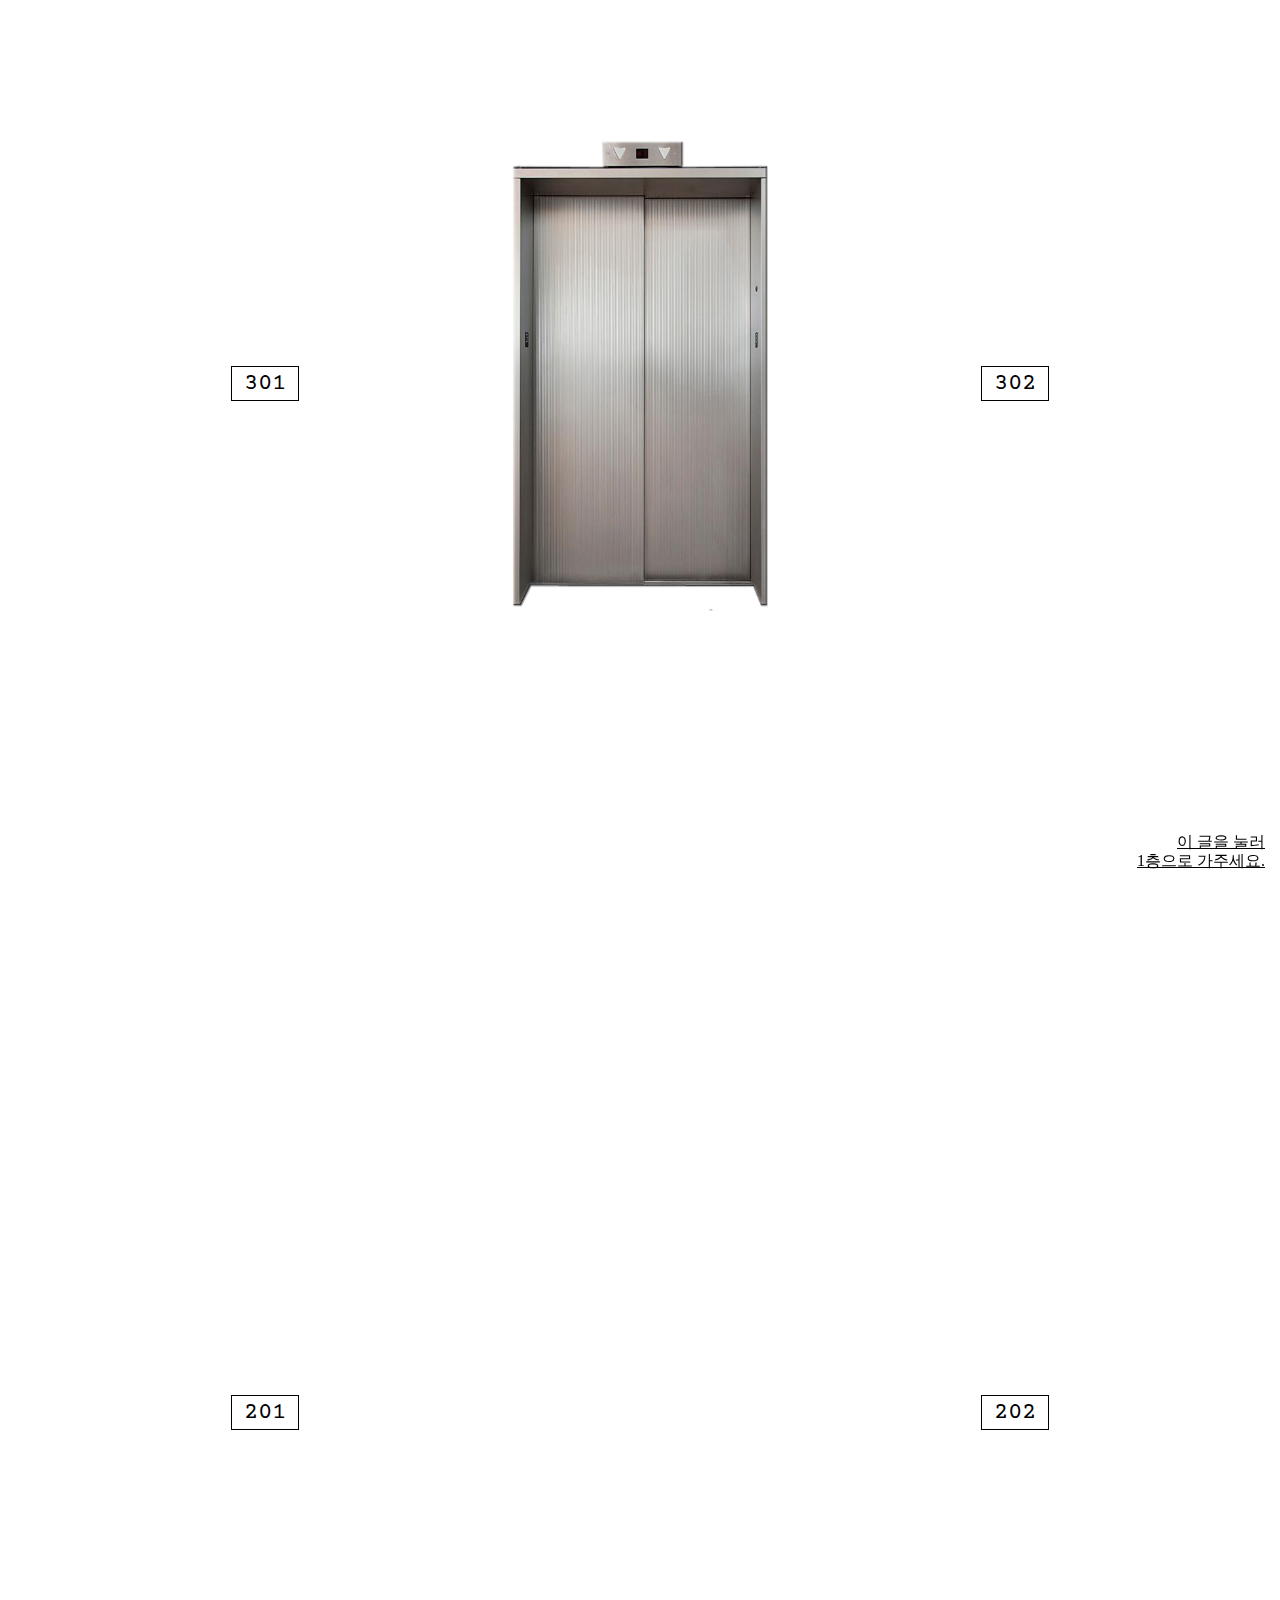
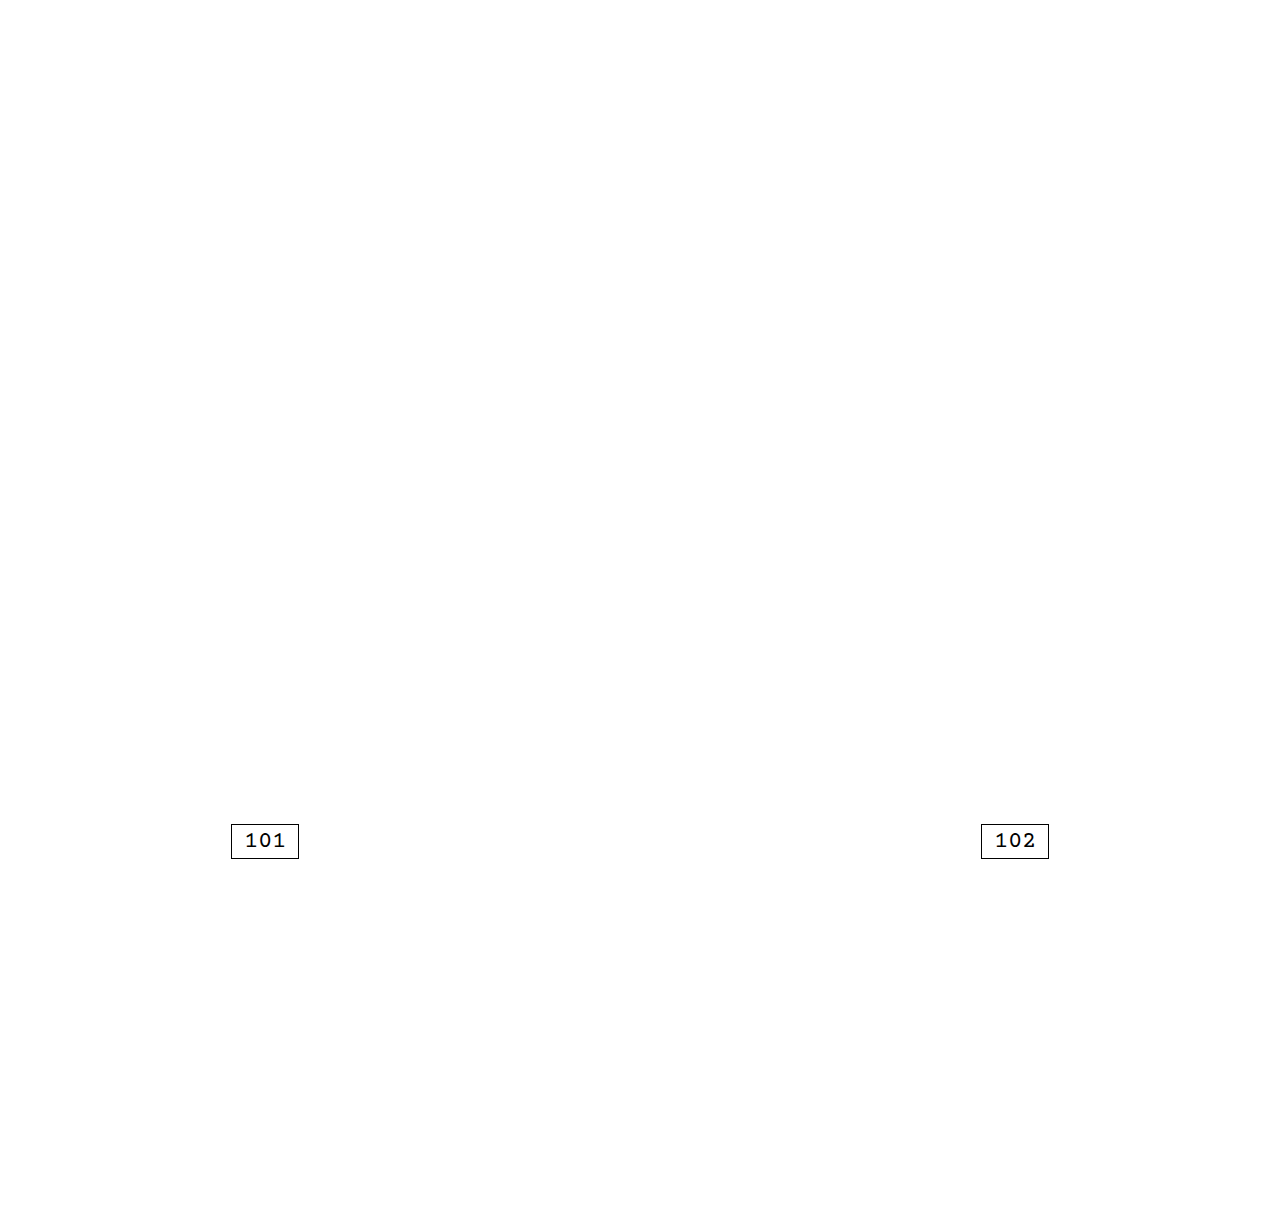
<file: index.html>
<!DOCTYPE html>
<html lang="ko">
<head>
    <meta charset="UTF-8">
    <meta http-equiv="X-UA-Compatible" content="IE=edge">
    <meta name="viewport" content="width=device-width, initial-scale=1.0">
    <link rel="preconnect" href="https://fonts.googleapis.com">
    <link rel="preconnect" href="https://fonts.gstatic.com" crossorigin>
    <link href="https://fonts.googleapis.com/css2?family=Courier+Prime:wght@400;700&family=Gothic+A1:wght@400;700;900&display=swap" rel="stylesheet">
    
    <title>villa</title>
    
    <link rel="stylesheet" href="css/reset.css" />
    <link rel="stylesheet" href="css/style.css" />
</head>
<body>
    <div class="wrap">
        <a
href="#gotobottom"
title="Go to Bottom"
style="display: scroll; position: fixed; bottom: 30px; right: 15px;"
rel="nofollow"
onfocus='this.blur()'
>
이 글을 눌러
<br>
1층으로 가주세요.

</a>
    <div class="container">
    <div class="el">
        <img src="img/close.png" alt="elevator" id="close">
        <img src="img/open.png" alt="elevator" id="open">
    </div>
</div>

<div class="container2">
    <div class="floor">

    
     

        <div class="three">
            <a href="301_1.html" 
            class="btn-sm btn-outlinee-primary" value="PLAY" 
            onmouseover="hzplay('bell.mp3')" onmouseleave="hzplay('')" onclick="play()" target="blank">301</a>
       <div class="space">&nbsp</div>
           <a href="302_1.html" 
           class="btn-sm btn-outlinee-primary" value="PLAY"
           onmouseover="hzplay('bell.mp3')" onmouseleave="hzplay('')" onclick="play()" target="blank">302</a>
    </div>
        <div class="two">
            <a href="201_1.html" 
            class="btn-sm btn-outlinee-primary" value="PLAY" 
            onmouseover="hzplay('bell.mp3')" onmouseleave="hzplay('')"onclick="play()" target="blank">201</a>
       <div class="space">&nbsp</div>
           <a href="202_1.html" 
           class="btn-sm btn-outlinee-primary" value="PLAY" 
           onmouseover="hzplay('bell.mp3')" onmouseleave="hzplay('')"onclick="play()"target="blank">202</a>
    </div>
        <div class="one">
            <a href="101_1.html" 
            class="btn-sm btn-outlinee-primary" value="PLAY" 
            onmouseover="hzplay('bell.mp3')" onmouseleave="hzplay('')" onclick="play()"target="blank">101</a>
       <div class="space">&nbsp</div>
           <a href="102_1.html" 
           class="btn-sm btn-outlinee-primary" value="PLAY" 
           onmouseover="hzplay('bell.mp3')" onmouseleave="hzplay('')" onclick="play()"target="blank">102</a>
    </div>
    </div>
</div>

</div>


<div id='gotobottom'></div>
    <audio id='hz' controls><source src="" type="audio/mp3" /></audio>
    <audio id="audio" src="door.mp3"></audio>
    <script type="text/javascript">
    function hzplay($mp3){
        hz = document.getElementById("hz");
        hz.src = $mp3;
        hz.play();
    }

    function play(){
        var audio = document.getElementById("audio");
        audio.play();
    }
    function play(){
        var audio = document.getElementById("audio");
        audio.play();
    }
    function play(){
        var audio = document.getElementById("audio");
        audio.play();
    }
    function play(){
        var audio = document.getElementById("audio");
        audio.play();
    }
    function play(){
        var audio = document.getElementById("audio");
        audio.play();
    }
    function play(){
        var audio = document.getElementById("audio");
        audio.play();
    }
    function play(){
        var audio = document.getElementById("audio");
        audio.play();
    }

  
    </script>
    
  

    

</body>
</html>
</file>
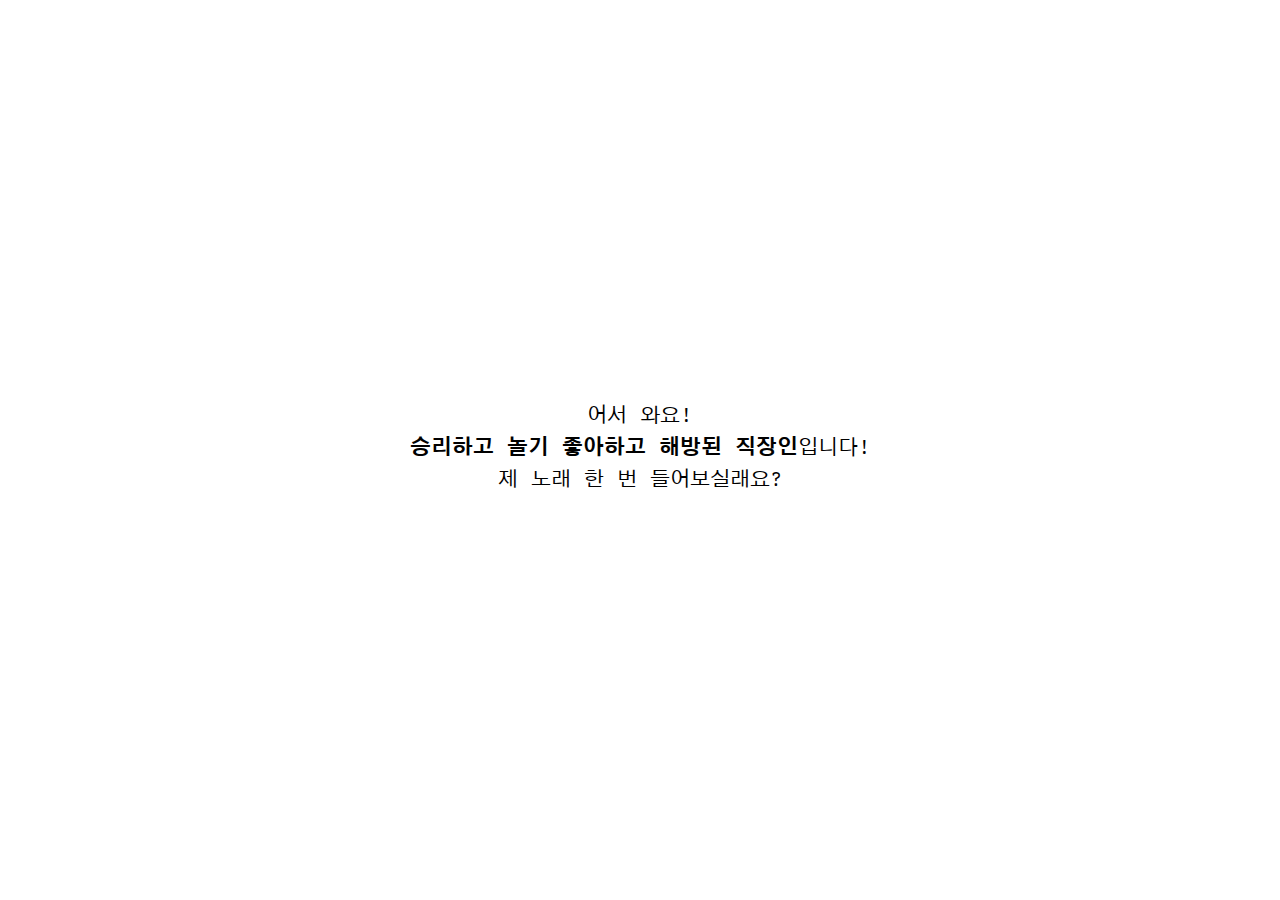
<file: 101_1.html>
<!DOCTYPE html>
<html lang="ko">
<head>

    <meta charset="UTF-8">
    <meta http-equiv="X-UA-Compatible" content="IE=edge">
    <meta name="viewport" content="width=device-width, initial-scale=1.0">
    <meta http-equiv="refresh" content="5;url=101_2.html">
    <link href="https://fonts.googleapis.com/css2?family=Courier+Prime:wght@400;700&family=Gothic+A1:wght@400;700;900&display=swap" rel="stylesheet">
    
    <title>101</title>
    <style>
   
           .text{
               margin: 0 auto;
                text-align: center;
                position: absolute;
                top: 50%;
                left: 50%;
                transform: translate(-50%, -50%);
                font-family: 'Courier Prime', 'Gothic A1', monospace;
                font-size:16pt;
                line-height: 1.5;
               
           }
       
    </style>
    
</head>
<body>
    <div class="wrap">
   <div class="text">어서 와요!
       <br>
       <b>승리하고 놀기 좋아하고 해방된 직장인</b>입니다!
       <br>제 노래 한 번 들어보실래요?
   </div>

</div>

</body>
</html>
</file>
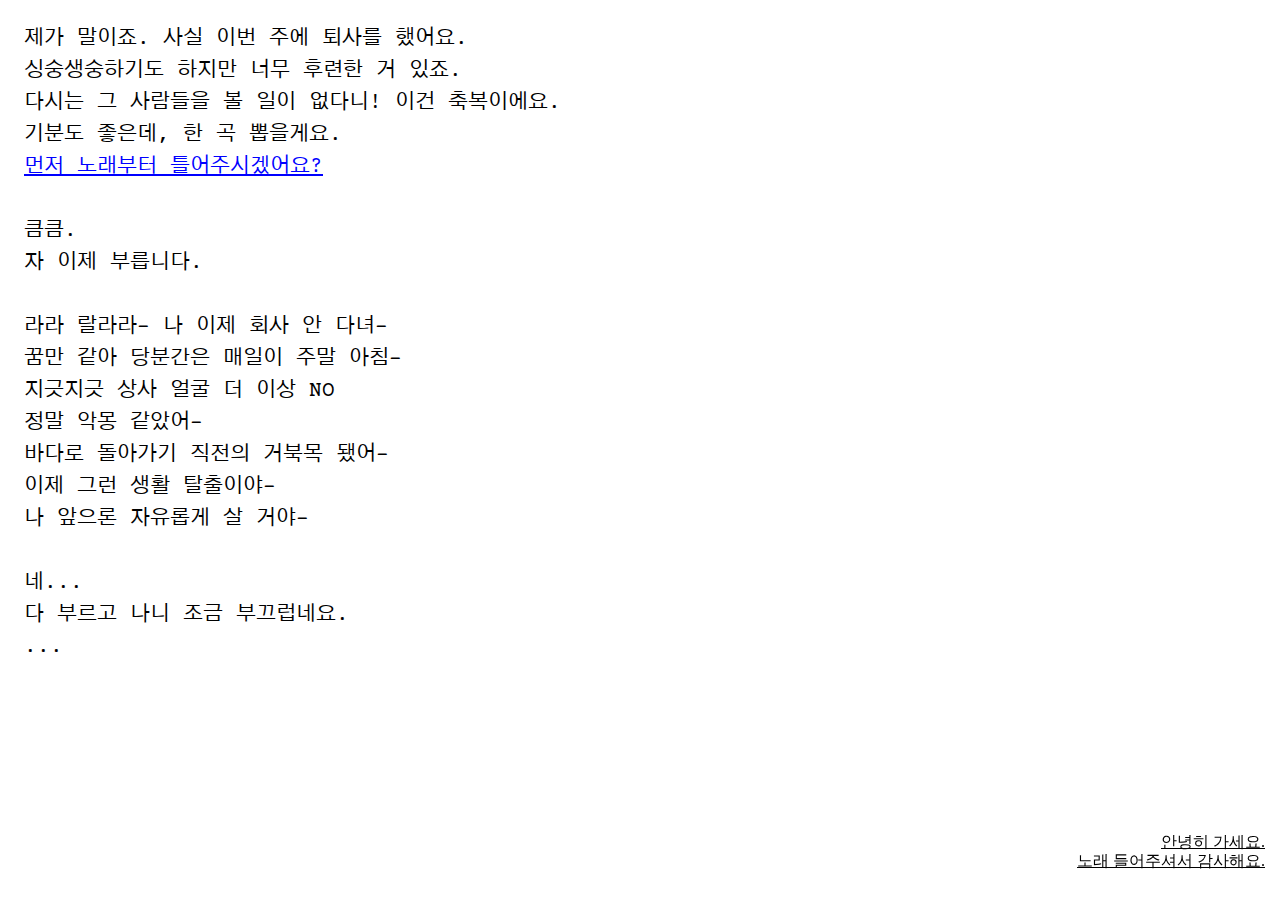
<file: 101_2.html>
<!DOCTYPE html>
<html lang="ko">
<head>
    <meta charset="UTF-8">
    <meta http-equiv="X-UA-Compatible" content="IE=edge">
    <meta name="viewport" content="width=device-width, initial-scale=1.0">
    <title>101</title>
    <link href="https://fonts.googleapis.com/css2?family=Courier+Prime:wght@400;700&family=Gothic+A1:wght@400;700;900&display=swap" rel="stylesheet">
     <link rel="stylesheet" href="css/reset.css" />
    <link rel="stylesheet" href="css/style2.css" />
    
    
</head>
<body>
    <div class="wrap">
    제가 말이죠. 사실 이번 주에 퇴사를 했어요.
    <br>
    싱숭생숭하기도 하지만 너무 후련한 거 있죠.
    <br>
    다시는 그 사람들을 볼 일이 없다니! 이건 축복이에요.
    <br>
    기분도 좋은데, 한 곡 뽑을게요.
    <br>
    <a class="btn-sm btn-outlinee-primary" value="PLAY" onclick="play()">  먼저 노래부터 틀어주시겠어요?</a>
    <br>
    <br>
    큼큼.
    <br>
    자 이제 부릅니다.
    <br>
    <br>
 
    라라 랄라라- 나 이제 회사 안 다녀-
    <br>
    꿈만 같아 당분간은 매일이 주말 아침-
    <br>
    지긋지긋 상사 얼굴 더 이상 NO
    <br>
    정말 악몽 같았어-
    <br>
    바다로 돌아가기 직전의 거북목 됐어-
    <br>
    이제 그런 생활 탈출이야- 
    <br>
    나 앞으론 자유롭게 살 거야-
    <br>
    <br>
    네...
    <br>
    다 부르고 나니 조금 부끄럽네요.
    <br>
    ...
    <br>
</div>

<a href="index.html" 
style="display: scroll; position: fixed; bottom: 30px; right: 15px;"
rel="nofollow"
onfocus='this.blur()'
>
안녕히 가세요.
<br>
노래 들어주셔서 감사해요.

</a>


<audio id="audio" src="sound/song.mp3"></audio>

<script type="text/javascript">

    function play(){
        var audio = document.getElementById("audio");
        audio.play();
    }

  
    </script>
</body>
</html>
</file>
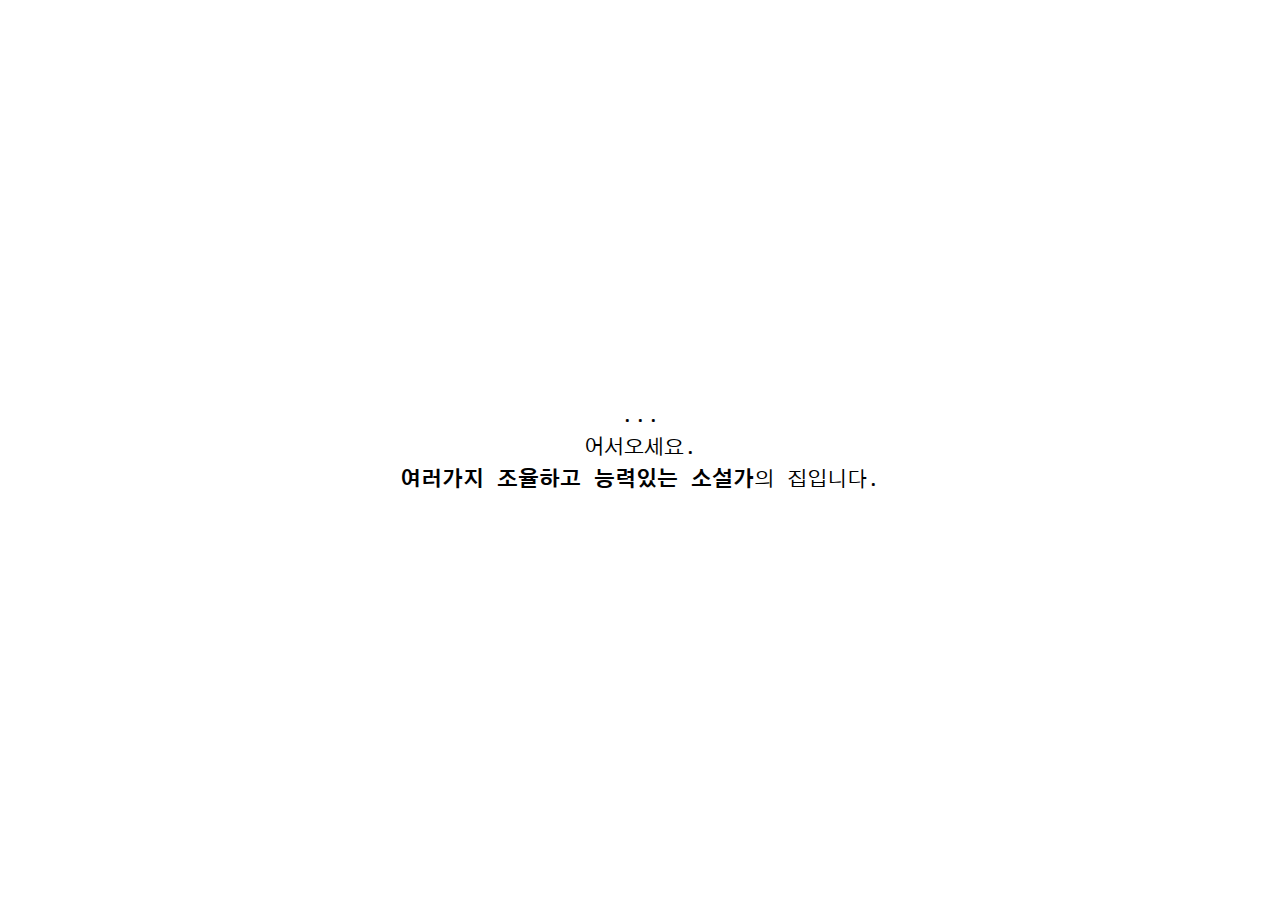
<file: 102_1.html>
<!DOCTYPE html>
<html lang="ko">
<head>

    <meta charset="UTF-8">
    <meta http-equiv="X-UA-Compatible" content="IE=edge">
    <meta name="viewport" content="width=device-width, initial-scale=1.0">
    <meta http-equiv="refresh" content="5;url=102_2.html">
    <link href="https://fonts.googleapis.com/css2?family=Courier+Prime:wght@400;700&family=Gothic+A1:wght@400;700;900&display=swap" rel="stylesheet">
    
    <title>102</title>
    <style>
   
           .text{
               margin: 0 auto;
                text-align: center;
                position: absolute;
                top: 50%;
                left: 50%;
                transform: translate(-50%, -50%);
                font-family: 'Courier Prime', 'Gothic A1', monospace;
                font-size:16pt;
                line-height: 1.5;
               
           }
       
    </style>
    
</head>
<body>
    <div class="wrap">
   <div class="text">
    ...
    <br>
    어서오세요.
    <br>
    
    <b>
        여러가지 조율하고 능력있는 소설가</b>의 집입니다.
   </div>

</div>

</body>
</html>
</file>
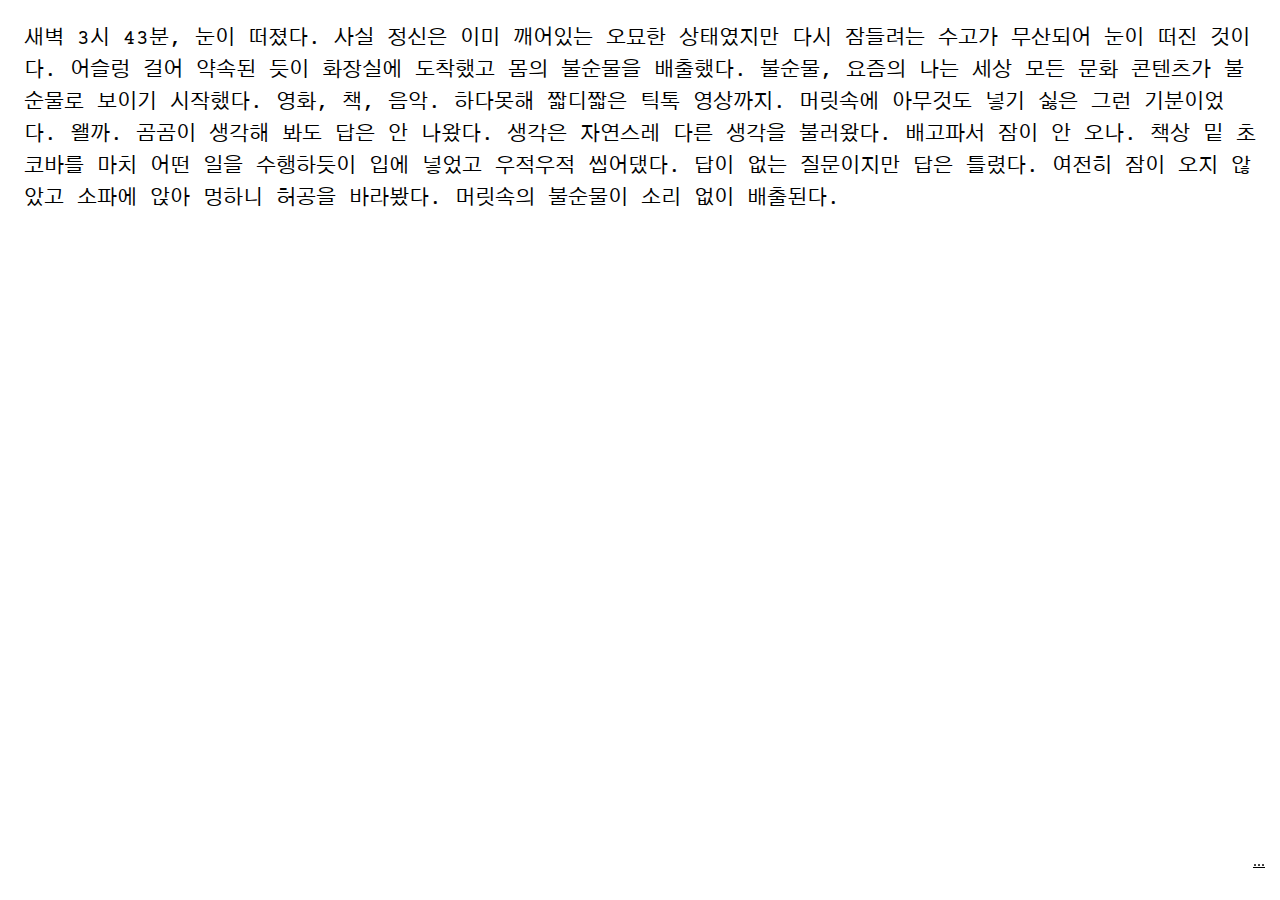
<file: 102_2.html>
<!DOCTYPE html>
<html lang="ko">
<head>
    <meta charset="UTF-8">
    <meta http-equiv="X-UA-Compatible" content="IE=edge">
    <meta name="viewport" content="width=device-width, initial-scale=1.0">
    <title>102</title>
    <link href="https://fonts.googleapis.com/css2?family=Courier+Prime:wght@400;700&family=Gothic+A1:wght@400;700;900&display=swap" rel="stylesheet">
     <link rel="stylesheet" href="css/reset.css" />
    <link rel="stylesheet" href="css/style2.css" />
    
    
</head>
<body>
    <div class="wrap">
        새벽 3시 43분, 눈이 떠졌다. 
        사실 정신은 이미 깨어있는 오묘한 상태였지만 다시 잠들려는 수고가 무산되어 눈이 떠진 것이다. 
        어슬렁 걸어 약속된 듯이 화장실에 도착했고 몸의 불순물을 배출했다. 
        불순물, 요즘의 나는 세상 모든 문화 콘텐츠가 불순물로 보이기 시작했다. 
        영화, 책, 음악. 하다못해 짧디짧은 틱톡 영상까지. 
        머릿속에 아무것도 넣기 싫은 그런 기분이었다. 
        왤까. 곰곰이 생각해 봐도 답은 안 나왔다. 생각은 자연스레 다른 생각을 불러왔다. 
        배고파서 잠이 안 오나. 책상 밑 초코바를 마치 어떤 일을 수행하듯이 입에 넣었고 우적우적 씹어댔다. 
        답이 없는 질문이지만 답은 틀렸다. 여전히 잠이 오지 않았고 소파에 앉아 멍하니 허공을 바라봤다. 
        머릿속의 불순물이 소리 없이 배출된다.
        
</div>

<a href="index.html" 
style="display: scroll; position: fixed; bottom: 30px; right: 15px;"
rel="nofollow"
onfocus='this.blur()'
>
...

</a>


<audio id="audio" src="sound/song.mp3"></audio>

<script type="text/javascript">

    function play(){
        var audio = document.getElementById("audio");
        audio.play();
    }

  
    </script>
</body>
</html>
</file>
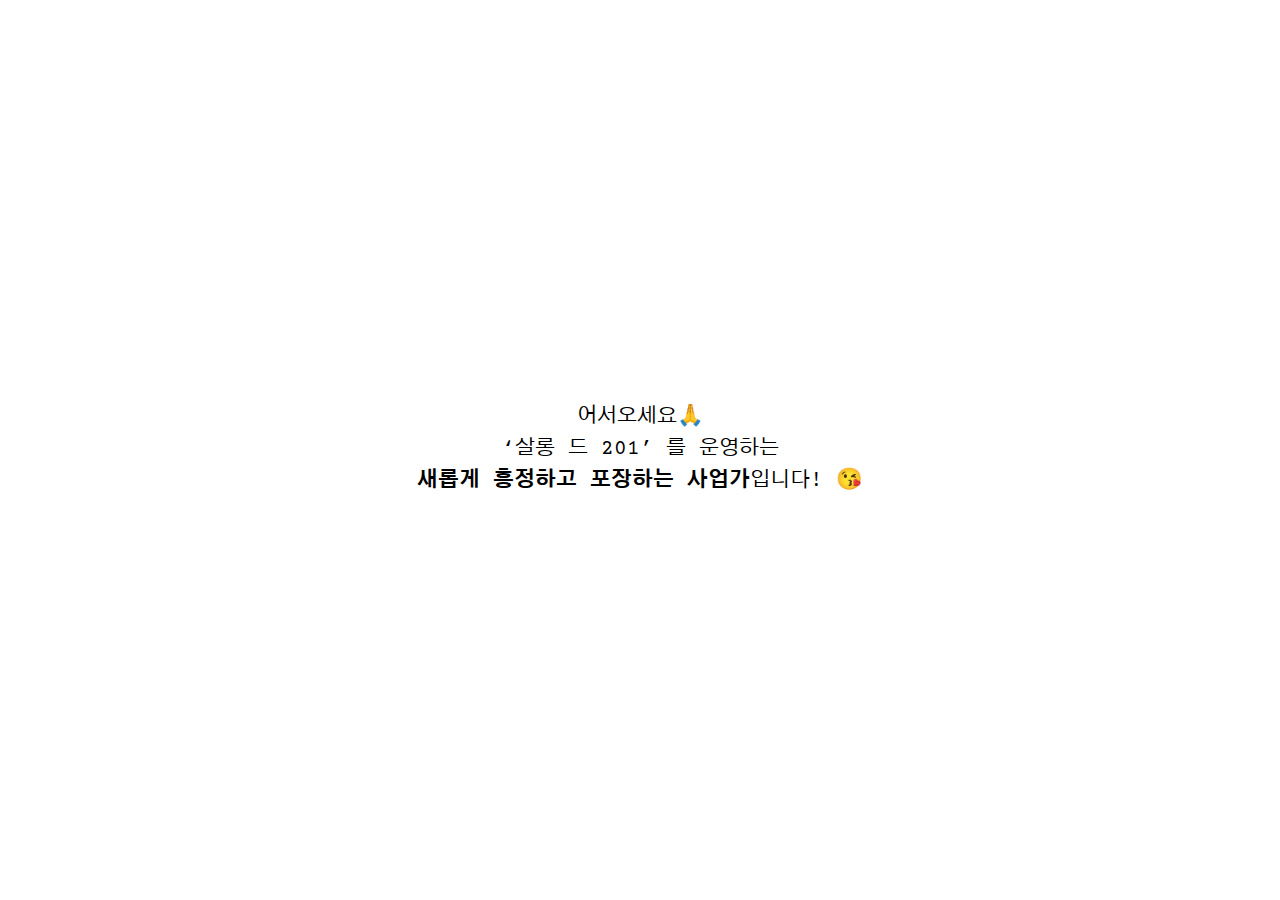
<file: 201_1.html>
<!DOCTYPE html>
<html lang="ko">
<head>

    <meta charset="UTF-8">
    <meta http-equiv="X-UA-Compatible" content="IE=edge">
    <meta name="viewport" content="width=device-width, initial-scale=1.0">
    <meta http-equiv="refresh" content="5;url=201_2.html">
    <link href="https://fonts.googleapis.com/css2?family=Courier+Prime:wght@400;700&family=Gothic+A1:wght@400;700;900&display=swap" rel="stylesheet">
    
    <title>201</title>
    <style>
   
           .text{
               margin: 0 auto;
                text-align: center;
                position: absolute;
                top: 50%;
                left: 50%;
                transform: translate(-50%, -50%);
                font-family: 'Courier Prime', 'Gothic A1', monospace;
                font-size:16pt;
                line-height: 1.5;
               
           }
       
    </style>
    
</head>
<body>
    <div class="wrap">
   <div class="text">
    어서오세요🙏
    <br>
    ‘살롱 드 201’ 를 운영하는
    <br>
    <b>새롭게 흥정하고 포장하는 사업가</b>입니다! 😘
    
   </div>

</div>

</body>
</html>
</file>
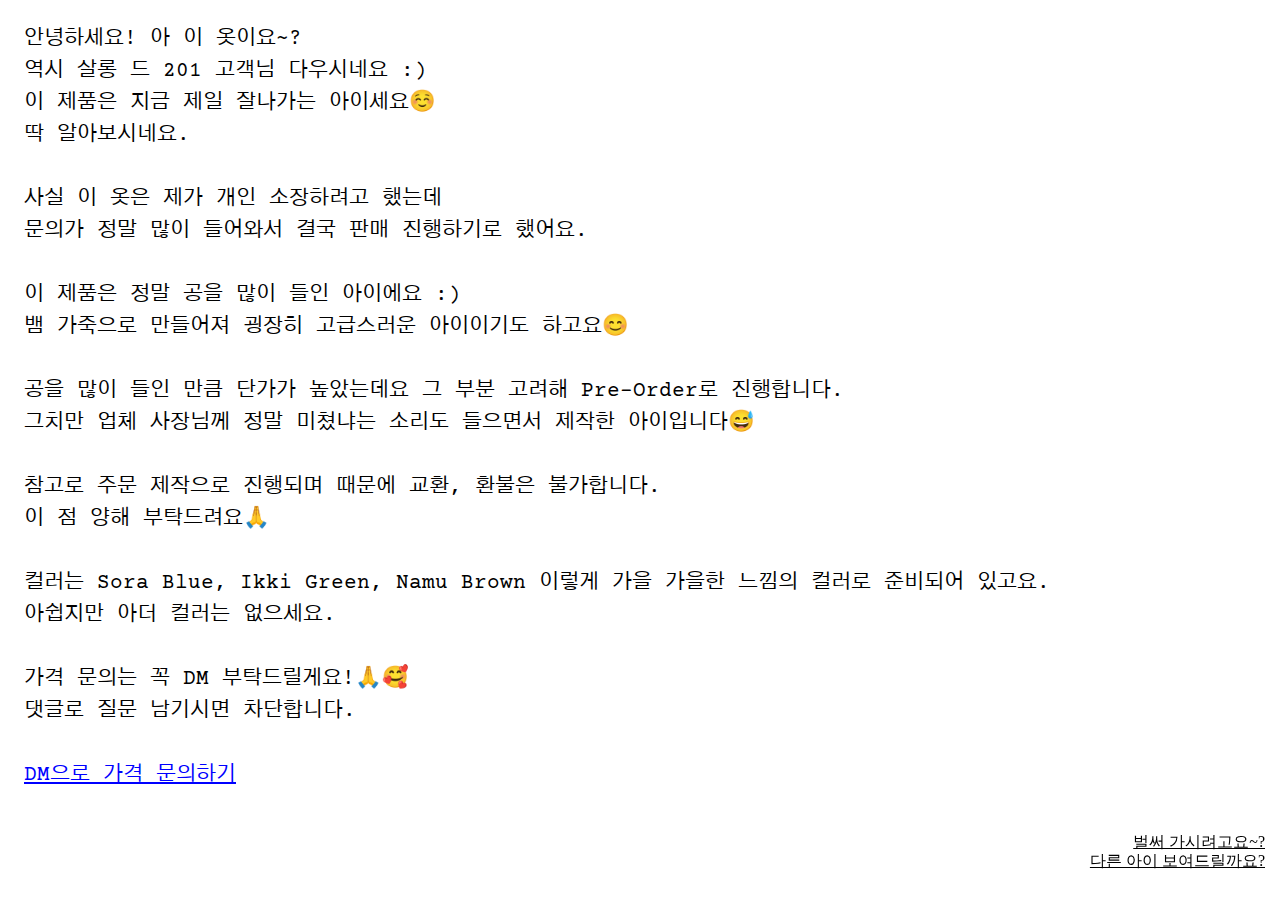
<file: 201_2.html>
<!DOCTYPE html>
<html lang="ko">
<head>
    <meta charset="UTF-8">
    <meta http-equiv="X-UA-Compatible" content="IE=edge">
    <meta name="viewport" content="width=device-width, initial-scale=1.0">
    <title>201</title>
    <link href="https://fonts.googleapis.com/css2?family=Courier+Prime:wght@400;700&family=Gothic+A1:wght@400;700;900&display=swap" rel="stylesheet">
     <link rel="stylesheet" href="css/reset.css" />
    <link rel="stylesheet" href="css/style2.css" />
    
    
</head>
<body>
    <div class="wrap">
        안녕하세요! 아 이 옷이요~?
        <br>
역시 살롱 드 201 고객님 다우시네요 :)
<br>
이 제품은 지금 제일 잘나가는 아이세요☺️
<br>
딱 알아보시네요.
<br>
<br>
사실 이 옷은 제가 개인 소장하려고 했는데
<br>
문의가 정말 많이 들어와서 결국 판매 진행하기로 했어요.
<br>
<br>
이 제품은 정말 공을 많이 들인 아이에요 :)
<br>
뱀 가죽으로 만들어져 굉장히 고급스러운 아이이기도 하고요😊
<br>
<br>

공을 많이 들인 만큼 단가가 높았는데요 그 부분 고려해 Pre-Order로 진행합니다.
<br>
그치만 업체 사장님께 정말 미쳤냐는 소리도 들으면서 제작한 아이입니다😅
<br>
<br>
참고로 주문 제작으로 진행되며 때문에 교환, 환불은 불가합니다.
<br>
이 점 양해 부탁드려요🙏
<br>
<br>

컬러는 Sora Blue, Ikki Green, Namu Brown 이렇게 가을 가을한 느낌의 컬러로 준비되어 있고요.
<br>
아쉽지만 아더 컬러는 없으세요.
<br>
<br>

가격 문의는 꼭 DM 부탁드릴게요!🙏🥰
<br>
 댓글로 질문 남기시면 차단합니다.
 <br>
 <br>
 <a href="201_3.html" 
	onclick="window.open(this.href, '_blank', 'width=500, height=150'); return false;">
	DM으로 가격 문의하기
</a>
        
</div>

<a href="index.html" 
style="display: scroll; position: fixed; bottom: 30px; right: 15px;"
rel="nofollow"
onfocus='this.blur()'
>
벌써 가시려고요~?
<br>
다른 아이 보여드릴까요?
</a>



<audio id="audio" src="sound/song.mp3"></audio>

<script type="text/javascript">

    function play(){
        var audio = document.getElementById("audio");
        audio.play();
    }

  
    </script>
</body>
</html>
</file>
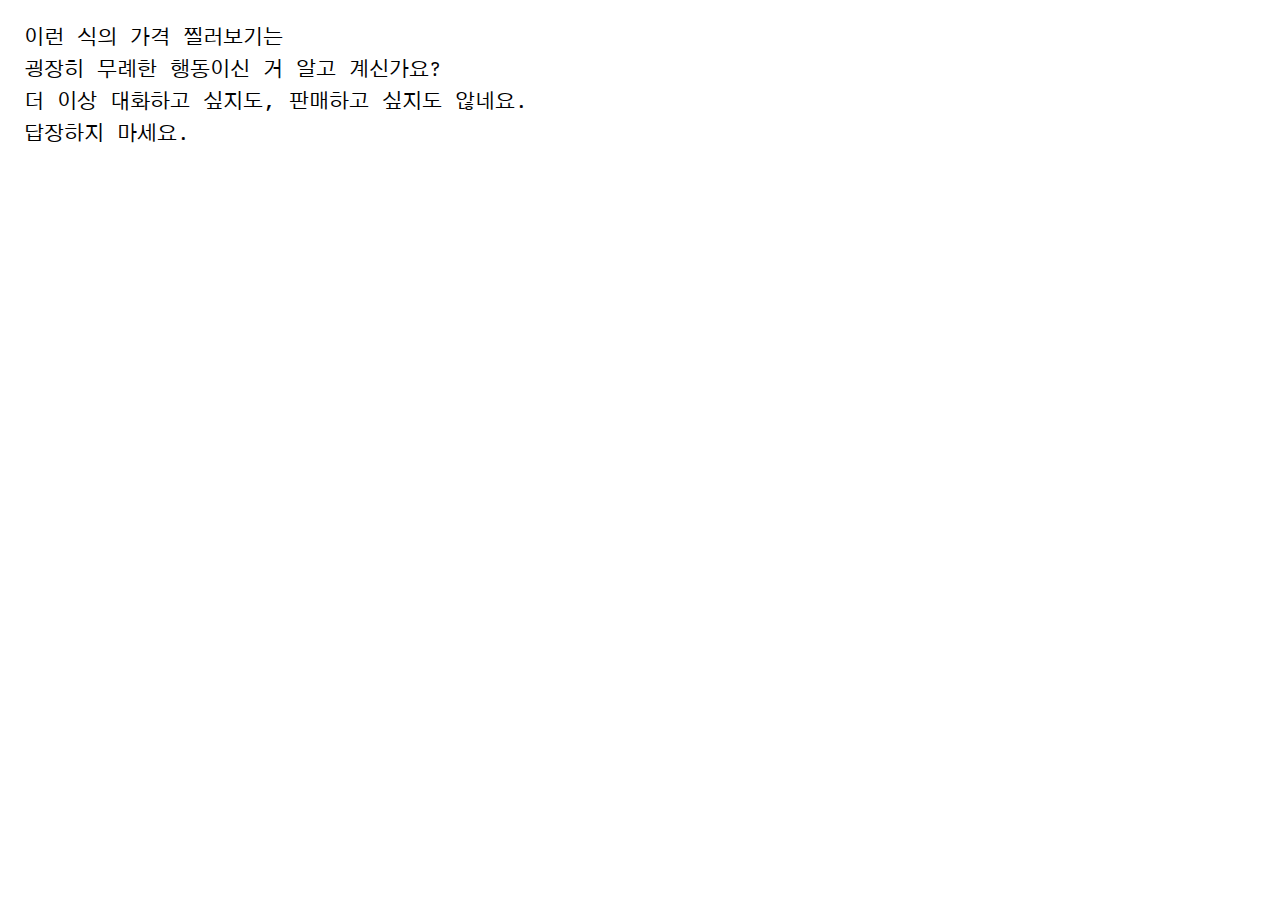
<file: 201_3.html>
<!DOCTYPE html>
<html lang="ko">
<head>
    <meta charset="UTF-8">
    <meta http-equiv="X-UA-Compatible" content="IE=edge">
    <meta name="viewport" content="width=device-width, initial-scale=1.0">
    <link href="https://fonts.googleapis.com/css2?family=Courier+Prime:wght@400;700&family=Gothic+A1:wght@400;700;900&display=swap" rel="stylesheet">
    <link rel="stylesheet" href="css/reset.css" />
   <link rel="stylesheet" href="css/style2.css" />
    <title>DM</title>
</head>
<body>
    <div class="wrap">
        이런 식의 가격 찔러보기는 
        <br>
        굉장히 무례한 행동이신 거 알고 계신가요?
        <br>
       더 이상 대화하고 싶지도, 판매하고 싶지도 않네요.
       <br>
       답장하지 마세요.


    </div>

</body>
</html>
</file>
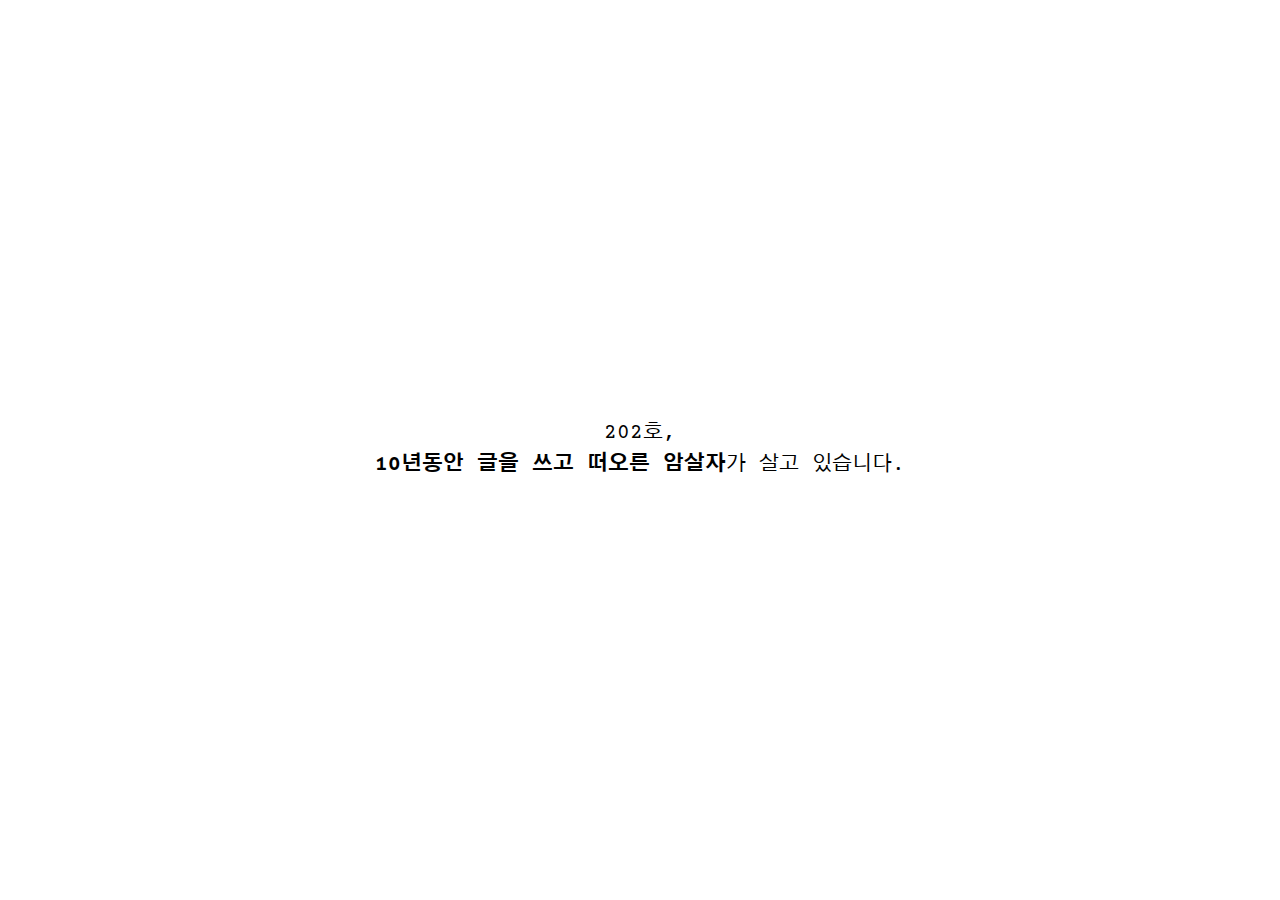
<file: 202_1.html>
<!DOCTYPE html>
<html lang="ko">
<head>

    <meta charset="UTF-8">
    <meta http-equiv="X-UA-Compatible" content="IE=edge">
    <meta name="viewport" content="width=device-width, initial-scale=1.0">
    <meta http-equiv="refresh" content="5;url=202_2.html">
    <link href="https://fonts.googleapis.com/css2?family=Courier+Prime:wght@400;700&family=Gothic+A1:wght@400;700;900&display=swap" rel="stylesheet">
    
    <title>202</title>
    <style>
   
           .text{
               margin: 0 auto;
                text-align: center;
                position: absolute;
                top: 50%;
                left: 50%;
                transform: translate(-50%, -50%);
                font-family: 'Courier Prime', 'Gothic A1', monospace;
                font-size:16pt;
                line-height: 1.5;
               
           }
       
    </style>
    
</head>
<body>
    <div class="wrap">
   <div class="text">
    202호,
    <br>
    <b>10년동안 글을 쓰고 떠오른 암살자</b>가 살고 있습니다.
    
   </div>

</div>

</body>
</html>
</file>
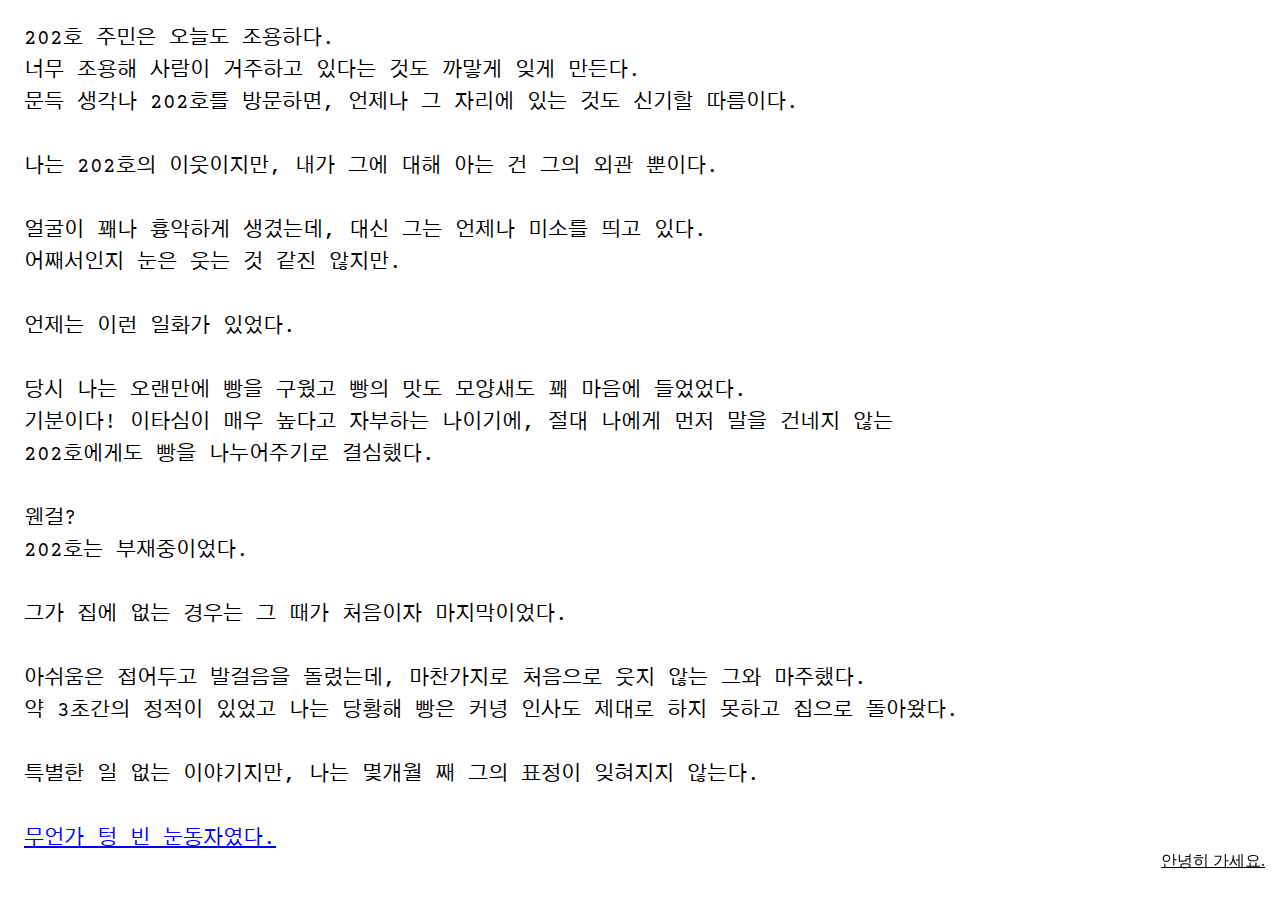
<file: 202_2.html>
<!DOCTYPE html>
<html lang="ko">
<head>
    <meta charset="UTF-8">
    <meta http-equiv="X-UA-Compatible" content="IE=edge">
    <meta name="viewport" content="width=device-width, initial-scale=1.0">
    <title>202</title>
    <link href="https://fonts.googleapis.com/css2?family=Courier+Prime:wght@400;700&family=Gothic+A1:wght@400;700;900&display=swap" rel="stylesheet">
     <link rel="stylesheet" href="css/reset.css" />
    <link rel="stylesheet" href="css/style2.css" />
    
    
</head>
<body>
    <div class="wrap">
        202호 주민은 오늘도 조용하다.
        <br>
        너무 조용해 사람이 거주하고 있다는 것도 까맣게 잊게 만든다.
        <br>
        문득 생각나 202호를 방문하면, 언제나 그 자리에 있는 것도 신기할 따름이다.
        <br>
        <br>
        
        나는 202호의 이웃이지만, 내가 그에 대해 아는 건 그의 외관 뿐이다.

        <br>
        <br>
        
        얼굴이 꽤나 흉악하게 생겼는데, 대신 그는 언제나 미소를 띄고 있다.
        <br>
        어째서인지 눈은 웃는 것 같진 않지만.
        <br>  <br>
        언제는 이런 일화가 있었다.
        <br>  <br>
        
        당시 나는 오랜만에 빵을 구웠고 빵의 맛도 모양새도 꽤 마음에 들었었다.
        <br>
        기분이다! 이타심이 매우 높다고 자부하는 나이기에, 절대 나에게 먼저 말을 건네지 않는
        <br>
        202호에게도 빵을 나누어주기로 결심했다.
        <br>
        <br>
        
        웬걸?
        <br>
        202호는 부재중이었다.
        <br>
        <br>
        
        그가 집에 없는 경우는 그 때가 처음이자 마지막이었다.
        <br>
        <br>
        
        아쉬움은 접어두고 발걸음을 돌렸는데, 마찬가지로 처음으로 웃지 않는 그와 마주했다.
        <br>
        약 3초간의 정적이 있었고 나는 당황해 빵은 커녕 인사도 제대로 하지 못하고 집으로 돌아왔다.
        <br>
        <br>
        
        특별한 일 없는 이야기지만, 나는 몇개월 째 그의 표정이 잊혀지지 않는다.
        <br>
        <br>

        <a href="202_3.html" 
        onclick="window.open(this.href, '_blank', 'width=720, height=480'); return false;">
        무언가 텅 빈 눈동자였다.
    </a>
        
         
</div>

<a href="index.html" 
style="display: scroll; position: fixed; bottom: 30px; right: 15px;"
rel="nofollow"
onfocus='this.blur()'
>
안녕히 가세요.
</a>



<audio id="audio" src="sound/song.mp3"></audio>

<script type="text/javascript">

    function play(){
        var audio = document.getElementById("audio");
        audio.play();
    }

  
    </script>
</body>
</html>
</file>
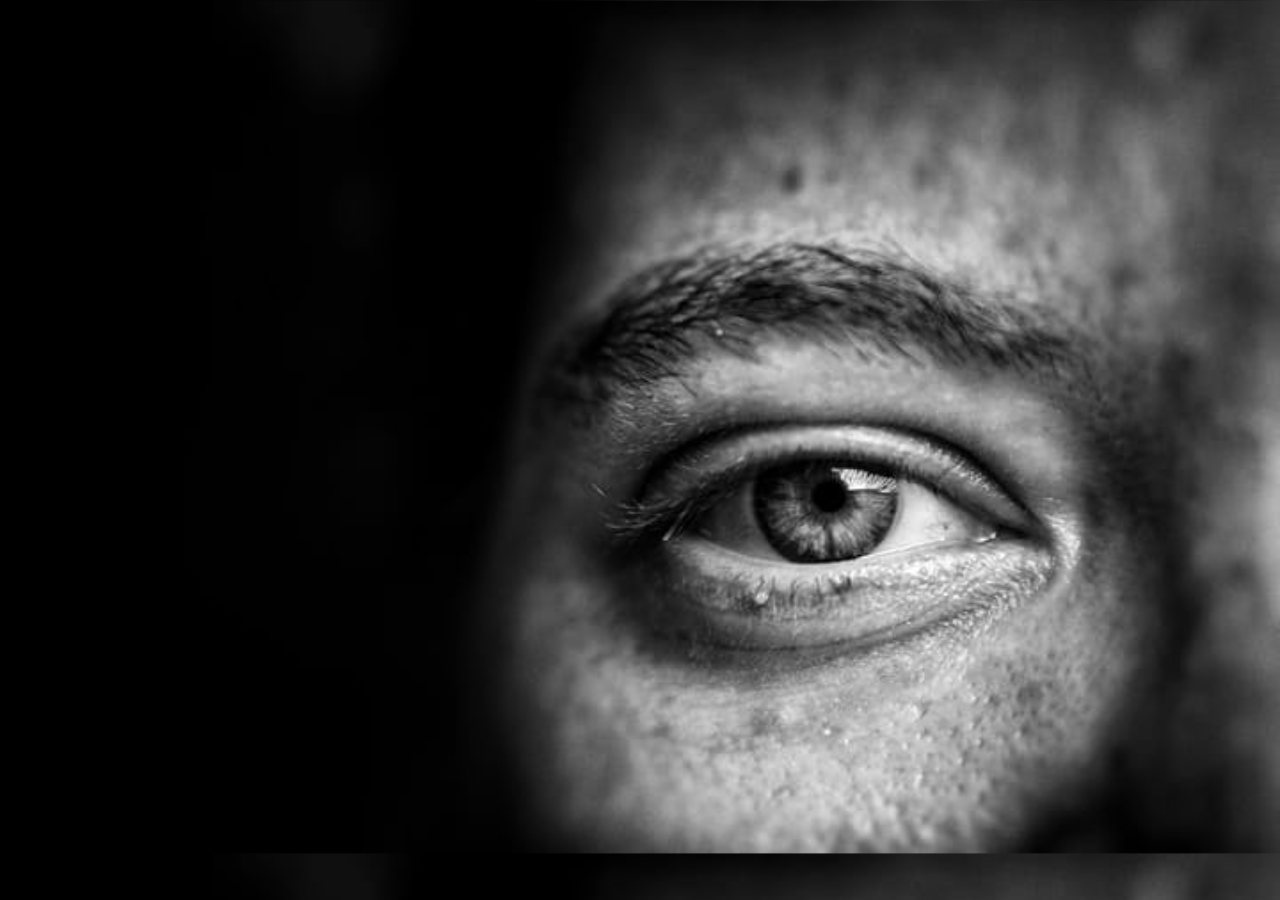
<file: 202_3.html>
<!DOCTYPE html>
<html lang="ko">
<head>
    <meta charset="UTF-8">
    <meta http-equiv="X-UA-Compatible" content="IE=edge">
    <meta name="viewport" content="width=device-width, initial-scale=1.0">
    <link href="https://fonts.googleapis.com/css2?family=Courier+Prime:wght@400;700&family=Gothic+A1:wght@400;700;900&display=swap" rel="stylesheet">
    <link rel="stylesheet" href="css/reset.css" />
   <link rel="stylesheet" href="css/style2.css" />
    <title>eyes</title>
    <style>
   body{
           background-image:url('img/eyes.jpeg');
           background-size: cover;
           
           
        }
    </style>
</head>
<body>
    <div class="wrap">
    

    </div>

</body>
</html>
</file>
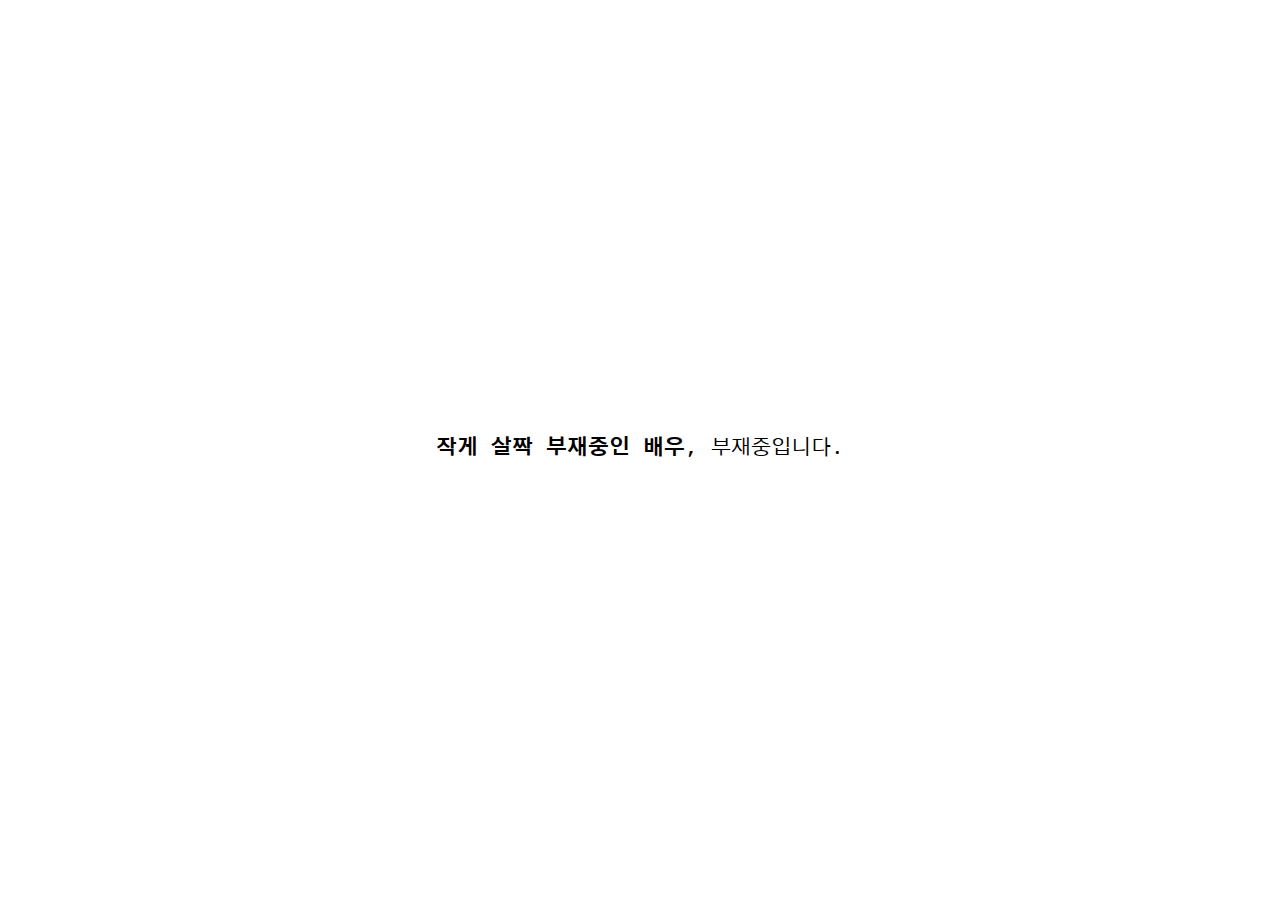
<file: 301_1.html>
<!DOCTYPE html>
<html lang="ko">
<head>

    <meta charset="UTF-8">
    <meta http-equiv="X-UA-Compatible" content="IE=edge">
    <meta name="viewport" content="width=device-width, initial-scale=1.0">
    <meta http-equiv="refresh" content="5;url=index.html">
    <link href="https://fonts.googleapis.com/css2?family=Courier+Prime:wght@400;700&family=Gothic+A1:wght@400;700;900&display=swap" rel="stylesheet">
    
    <title>301</title>
    <style>
   
           .text{
               margin: 0 auto;
                text-align: center;
                position: absolute;
                top: 50%;
                left: 50%;
                transform: translate(-50%, -50%);
                font-family: 'Courier Prime', 'Gothic A1', monospace;
                font-size:16pt;
                line-height: 1.5;
               
           }
       
    </style>
    
</head>
<body>
    <div class="wrap">
   <div class="text">
    
    <b>작게 살짝 부재중인 배우</b>, 부재중입니다.
    
   </div>

</div>

</body>
</html>
</file>
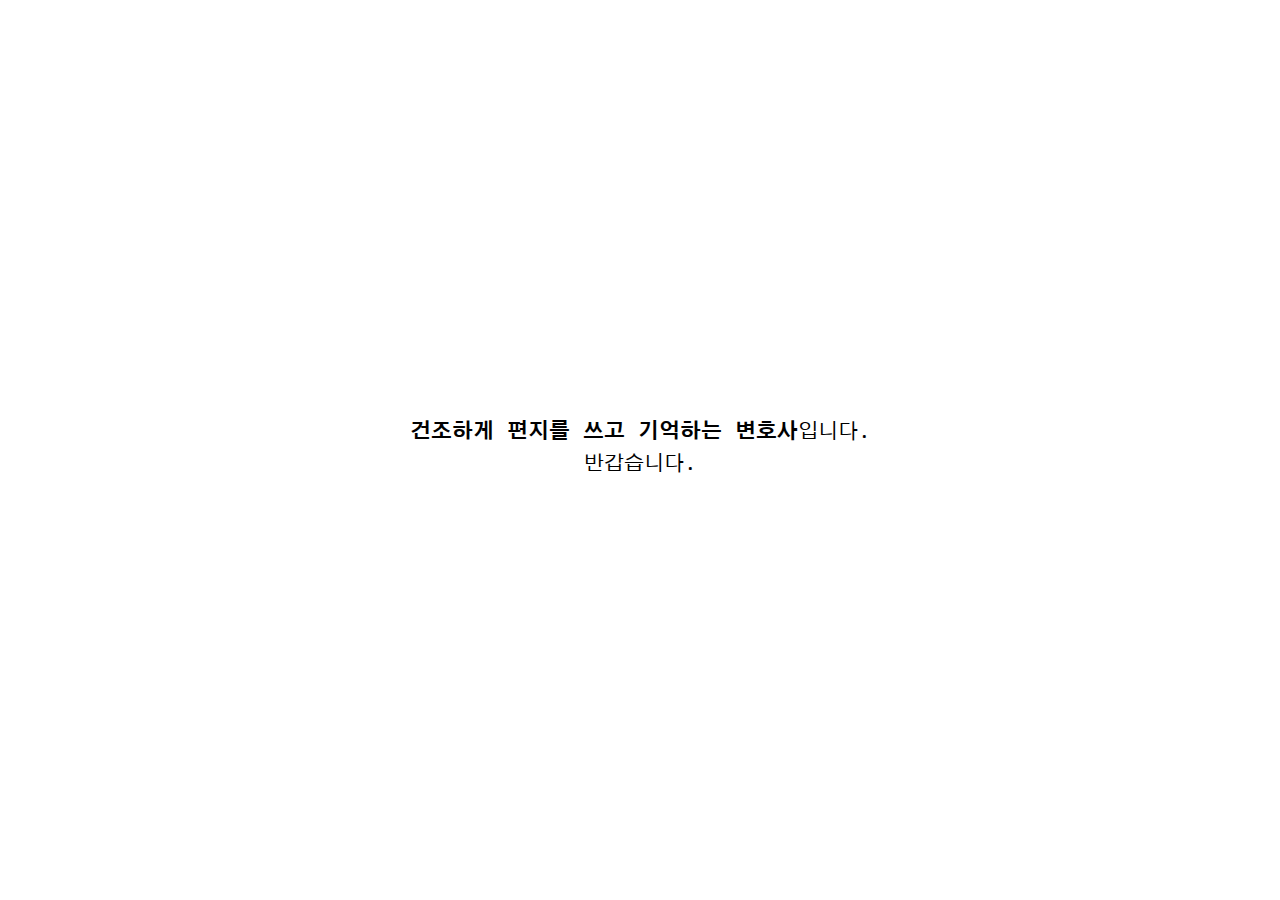
<file: 302_1.html>
<!DOCTYPE html>
<html lang="ko">
<head>

    <meta charset="UTF-8">
    <meta http-equiv="X-UA-Compatible" content="IE=edge">
    <meta name="viewport" content="width=device-width, initial-scale=1.0">
    <meta http-equiv="refresh" content="5;url=302_2.html">
    <link href="https://fonts.googleapis.com/css2?family=Courier+Prime:wght@400;700&family=Gothic+A1:wght@400;700;900&display=swap" rel="stylesheet">
    
    <title>302</title>
    <style>
   
           .text{
               margin: 0 auto;
                text-align: center;
                position: absolute;
                top: 50%;
                left: 50%;
                transform: translate(-50%, -50%);
                font-family: 'Courier Prime', 'Gothic A1', monospace;
                font-size:16pt;
                line-height: 1.5;
               
           }
       
    </style>
    
</head>
<body>
    <div class="wrap">
   <div class="text">


    <b>건조하게 편지를 쓰고 기억하는 변호사</b>입니다.
    <br>
    반갑습니다.
    
   </div>

</div>

</body>
</html>
</file>
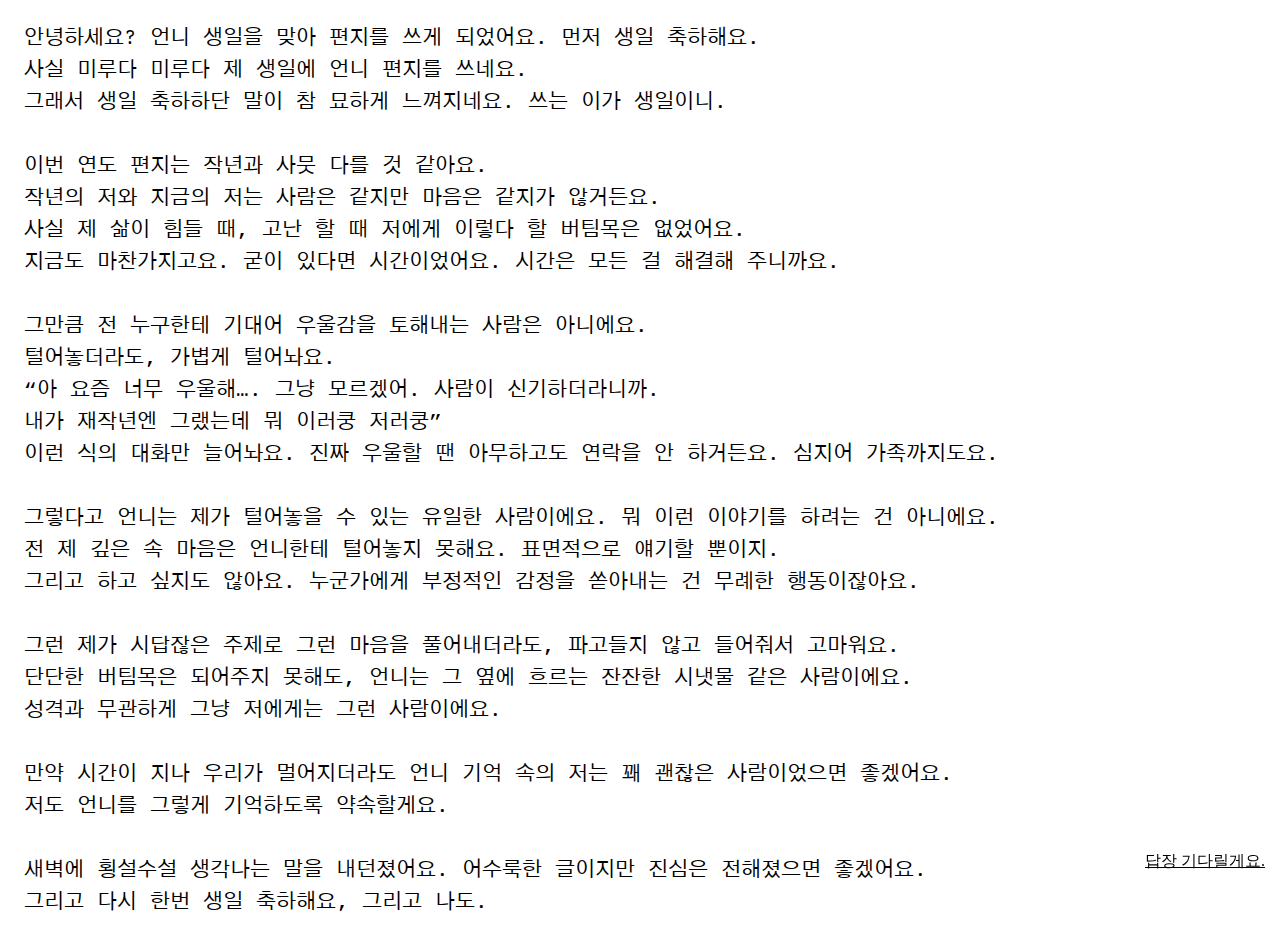
<file: 302_2.html>
<!DOCTYPE html>
<html lang="ko">
<head>
    <meta charset="UTF-8">
    <meta http-equiv="X-UA-Compatible" content="IE=edge">
    <meta name="viewport" content="width=device-width, initial-scale=1.0">
    <title>302</title>
    <link href="https://fonts.googleapis.com/css2?family=Courier+Prime:wght@400;700&family=Gothic+A1:wght@400;700;900&display=swap" rel="stylesheet">
     <link rel="stylesheet" href="css/reset.css" />
    <link rel="stylesheet" href="css/style2.css" />
    
    
</head>
<body>
    <div class="wrap">
        안녕하세요? 언니 생일을 맞아 편지를 쓰게 되었어요. 먼저 생일 축하해요.
        <br>
        사실 미루다 미루다 제 생일에 언니 편지를 쓰네요. 
        <br>
        그래서 생일 축하하단 말이 참 묘하게 느껴지네요. 쓰는 이가 생일이니.
        <br>
        <br>
        이번 연도 편지는 작년과 사뭇 다를 것 같아요.
        <br>
        작년의 저와 지금의 저는 사람은 같지만 마음은 같지가 않거든요. 
        <br>
        사실 제 삶이 힘들 때, 고난 할 때 저에게 이렇다 할 버팀목은 없었어요.
        <br>
        지금도 마찬가지고요. 굳이 있다면 시간이었어요. 시간은 모든 걸 해결해 주니까요. 
        <br>
        <br>그만큼 전 누구한테 기대어 우울감을 토해내는 사람은 아니에요.
         <br> 털어놓더라도, 가볍게 털어놔요. 
         <br>
         “아 요즘 너무 우울해…. 그냥 모르겠어. 사람이 신기하더라니까.
         <br>
         내가 재작년엔 그랬는데 뭐 이러쿵 저러쿵” 
         <br>
         이런 식의 대화만 늘어놔요. 진짜 우울할 땐 아무하고도 연락을 안 하거든요. 심지어 가족까지도요. 
         <br>
         <br>
         그렇다고 언니는 제가 털어놓을 수 있는 유일한 사람이에요. 뭐 이런 이야기를 하려는 건 아니에요. 
         <br>
         전 제 깊은 속 마음은 언니한테 털어놓지 못해요. 표면적으로 얘기할 뿐이지. 
         <br>
         그리고 하고 싶지도 않아요. 누군가에게 부정적인 감정을 쏟아내는 건 무례한 행동이잖아요. 
         <br>
         <br>
         그런 제가 시답잖은 주제로 그런 마음을 풀어내더라도, 파고들지 않고 들어줘서 고마워요. 
         <br>
         단단한 버팀목은 되어주지 못해도, 언니는 그 옆에 흐르는 잔잔한 시냇물 같은 사람이에요.
         <br>
         성격과 무관하게 그냥 저에게는 그런 사람이에요.
        <br>
        <br>
        만약 시간이 지나 우리가 멀어지더라도 언니 기억 속의 저는 꽤 괜찮은 사람이었으면 좋겠어요. 
        <br>
        저도 언니를 그렇게 기억하도록 약속할게요.
        <br>
        <br>
        새벽에 횡설수설 생각나는 말을 내던졌어요. 어수룩한 글이지만 진심은 전해졌으면 좋겠어요.
        <br>
        그리고 다시 한번 생일 축하해요, 그리고 나도.
        <br>
</div>

<a href="index.html" 
style="display: scroll; position: fixed; bottom: 30px; right: 15px;"
rel="nofollow"
onfocus='this.blur()'
>
답장 기다릴게요.
</a>



<audio id="audio" src="sound/song.mp3"></audio>

<script type="text/javascript">

    function play(){
        var audio = document.getElementById("audio");
        audio.play();
    }

  
    </script>
</body>
</html>
</file>
<file: css/style.css>
*{
    font-family: 'Courier Prime', 'Gothic A1', monospace
}

audio {display:none;}

.container{
    width: 20%;
    height: 100%;
 margin: 0 auto;
padding-top: 140px;
 
}

@media screen and (max-width: 600px) {
    .container{
        padding-top: 340px;
    }
    
  }
.el{
    width:20%;
    height: 100%;
    position: fixed;
   
}

.el img{
    width: 100%;
   
    transition: all ease-in-out 1s;
    -webkit-transition: all ease-in-out 1s;
    -moz-transition: all ease-in-out 1s;
    -o-transition: all ease-in-out 1s;
    transition: all ease-in-out 1s;
    
}

#close{
    position: absolute;
    top: 0px;
    left: 0px;
}

#open{
    position: absolute;
    top: 0px;
    left: 0px;
}



.el img:last-child{opacity: 0;} 

.el:hover img:first-child{opacity: 0;} 
.el:hover img:last-child{opacity: 1;}

.container2{
    width: 100%;
    height: 100%;
 margin: 0 auto;
/* padding-top: 140px; */
 
}

.floor{
    width: 100%;
    font-family: 'Courier Prime', 'Gothic A1', monospace;
    font-size: 24px;
    /* margin-left: 2%;
    display: flex; */
    align-items: center;
    text-align: center;
    margin-bottom: 28%;
   
}

.three{
    margin-top: 18%;
    width: 100%;
}
 .two, .one{
    margin-top: 1000px;
    width: 100%;
}

.space {width: 100%;

margin: 0 25%;
display: inline;}

@media screen and (max-width: 600px) {
    .space{
        margin: 0 18%;
    }

    .floor{
        font-size: 16px;
        margin-bottom: 90%;
    }
    
  }

.floor a{ 
    
  
   
    padding: 3px 12px;
    display: inline;
    border: 1px solid black;
}

.floor a:hover{
    color: white;
    background-color: black;
}

a{
    text-decoration: none;
    color:black;
    line-height: 1.2;
    text-align: right;
}

.wrap > a{
    text-decoration: underline;
}
</file>
<file: css/style2.css>
.wrap{
    font-family: 'Courier Prime', 'Gothic A1', monospace;
                font-size:16pt;
                line-height: 1.5;
                margin: 24px;
}

@media screen and (max-width: 600px) {
    .wrap{

                    font-size:12pt;
                    line-height: 1.5;
    }
    }

    .wrap a{
        text-decoration: underline;
        color: blue;
    }

    a{
       text-decoration: underline;
        color:black;
        line-height: 1.2;
        text-align: right;
    }
</file>
